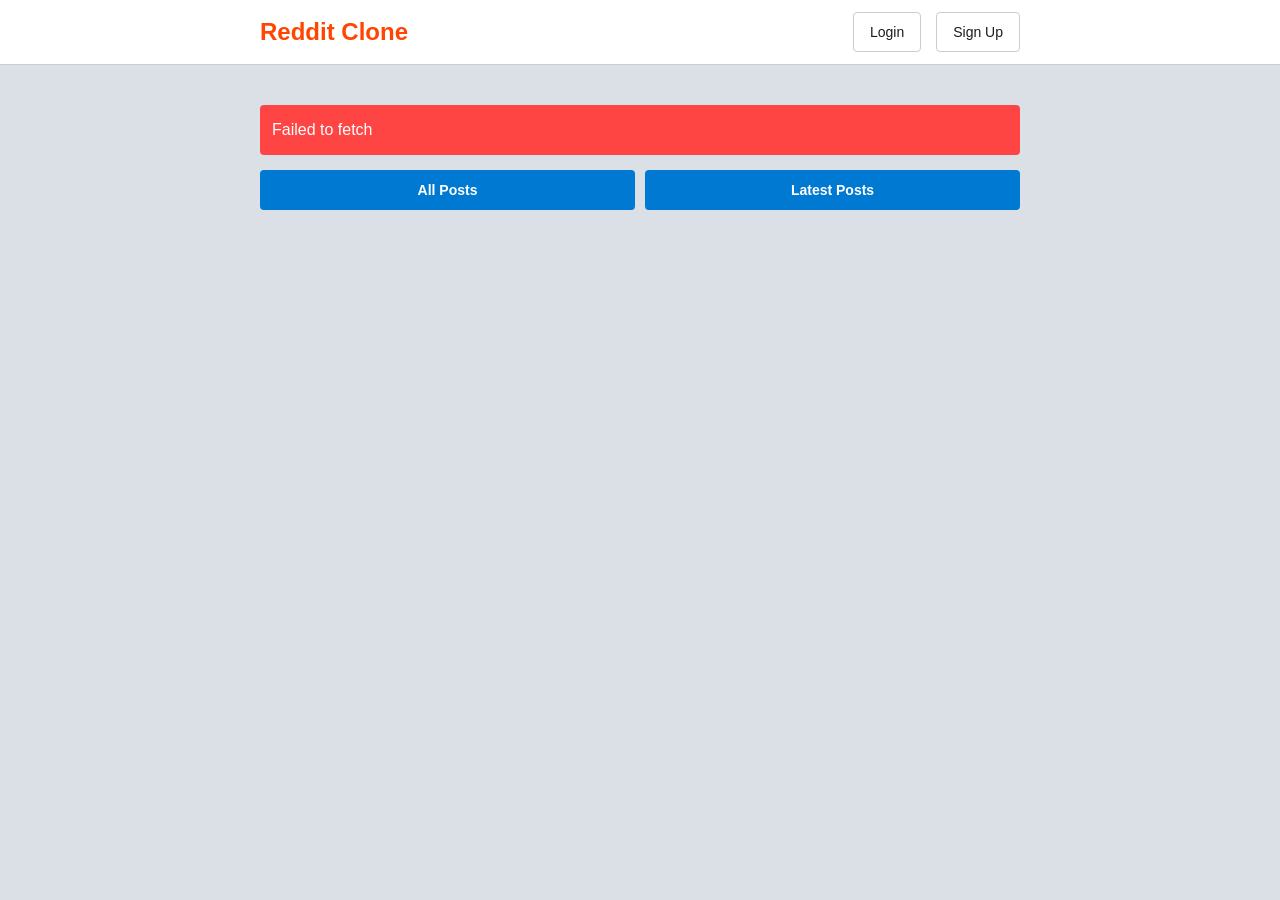
<file: frontend/index.html>
<!DOCTYPE html>
<html lang="en">
<head>
  <meta charset="UTF-8">
  <meta name="viewport" content="width=device-width, initial-scale=1.0">
  <title>Reddit Clone</title>
  <link rel="stylesheet" href="style.css">
</head>
<body>
  <header>
    <div class="header-content">
      <a href="index.html" class="logo">Reddit Clone</a>
      <nav id="nav"></nav>
    </div>
  </header>
  <div class="container">
    <div id="error"></div>
    <div id="create-post-section"></div>
    <div class="action-buttons">
      <button onclick="loadAll()">All Posts</button>
      <button onclick="loadLatest()">Latest Posts</button>
    </div>
    <div id="loading">Loading posts...</div>
    <div id="posts"></div>
  </div>
  <div id="edit-modal" class="modal">
    <div class="modal-content">
      <div class="modal-header">
        <h3>Edit Post</h3>
        <span class="close" onclick="closeModal()">&times;</span>
      </div>
      <form id="edit-form">
        <input type="hidden" id="edit-id">
        <input type="text" id="edit-title" placeholder="Title" required>
        <textarea id="edit-content" placeholder="Content" required></textarea>
        <input type="text" id="edit-subreddit" placeholder="Subreddit" required>
        <button type="submit">Update Post</button>
      </form>
    </div>
  </div>
  <script type="module">
    import { loadAllPosts, loadLatestPosts, handleCreatePost, handleUpdatePost, logout } from './script.js';
    
    const token = localStorage.getItem('token');
    const username = localStorage.getItem('username');
    
    const nav = document.getElementById('nav');
    if (token) {
      nav.innerHTML = `
        <a href="profile.html?user=${username}">Profile</a>
        <button onclick="logoutUser()">Logout</button>
      `;
      document.getElementById('create-post-section').innerHTML = `
        <div class="create-post">
          <h3>Create Post</h3>
          <form id="create-form">
            <input type="text" id="post-title" placeholder="Title" required>
            <textarea id="post-content" placeholder="Content" required></textarea>
            <input type="text" id="post-subreddit" placeholder="Subreddit (e.g. r/programming)" required>
            <button type="submit">Post</button>
          </form>
        </div>
      `;
      document.getElementById('create-form').addEventListener('submit', handleCreatePost);
    } else {
      nav.innerHTML = `
        <a href="login.html">Login</a>
        <a href="signup.html">Sign Up</a>
      `;
    }
    
    window.loadAll = loadAllPosts;
    window.loadLatest = loadLatestPosts;
    window.logoutUser = logout;
    
    document.getElementById('edit-form').addEventListener('submit', handleUpdatePost);
    loadAllPosts();
  </script>
</body>
</html>
</file>
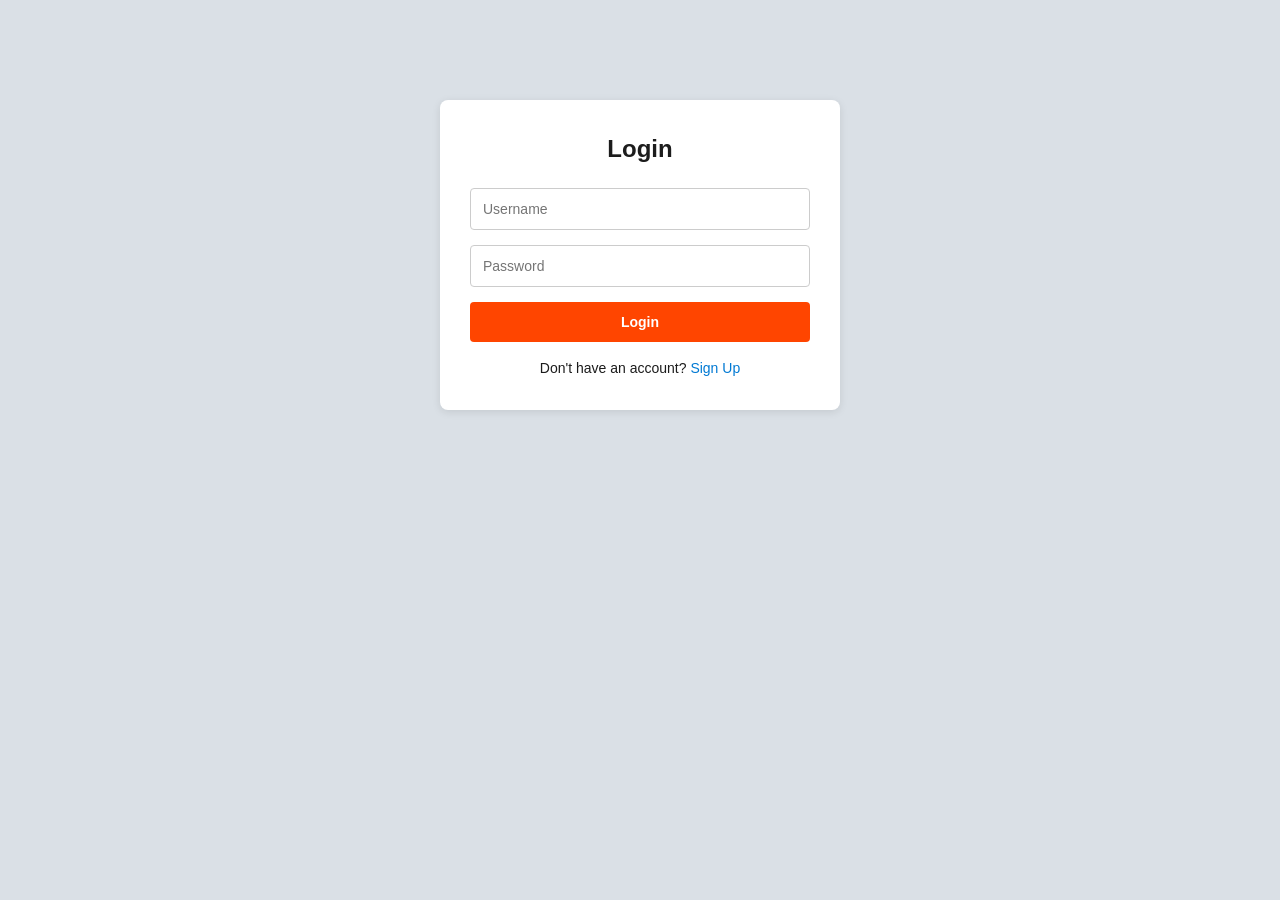
<file: frontend/login.html>
<!DOCTYPE html>
<html lang="en">
<head>
  <meta charset="UTF-8">
  <meta name="viewport" content="width=device-width, initial-scale=1.0">
  <title>Login - Reddit Clone</title>
  <link rel="stylesheet" href="style.css">
</head>
<body>
  <div class="auth-container">
    <h2>Login</h2>
    <div id="error"></div>
    <form id="login-form">
      <input type="text" id="username" placeholder="Username" required>
      <input type="password" id="password" placeholder="Password" required>
      <button type="submit">Login</button>
    </form>
    <div class="auth-link">
      Don't have an account? <a href="signup.html">Sign Up</a>
    </div>
  </div>
  <script type="module">
    import { handleLogin } from './script.js';
    document.getElementById('login-form').addEventListener('submit', handleLogin);
  </script>
</body>
</html>
</file>
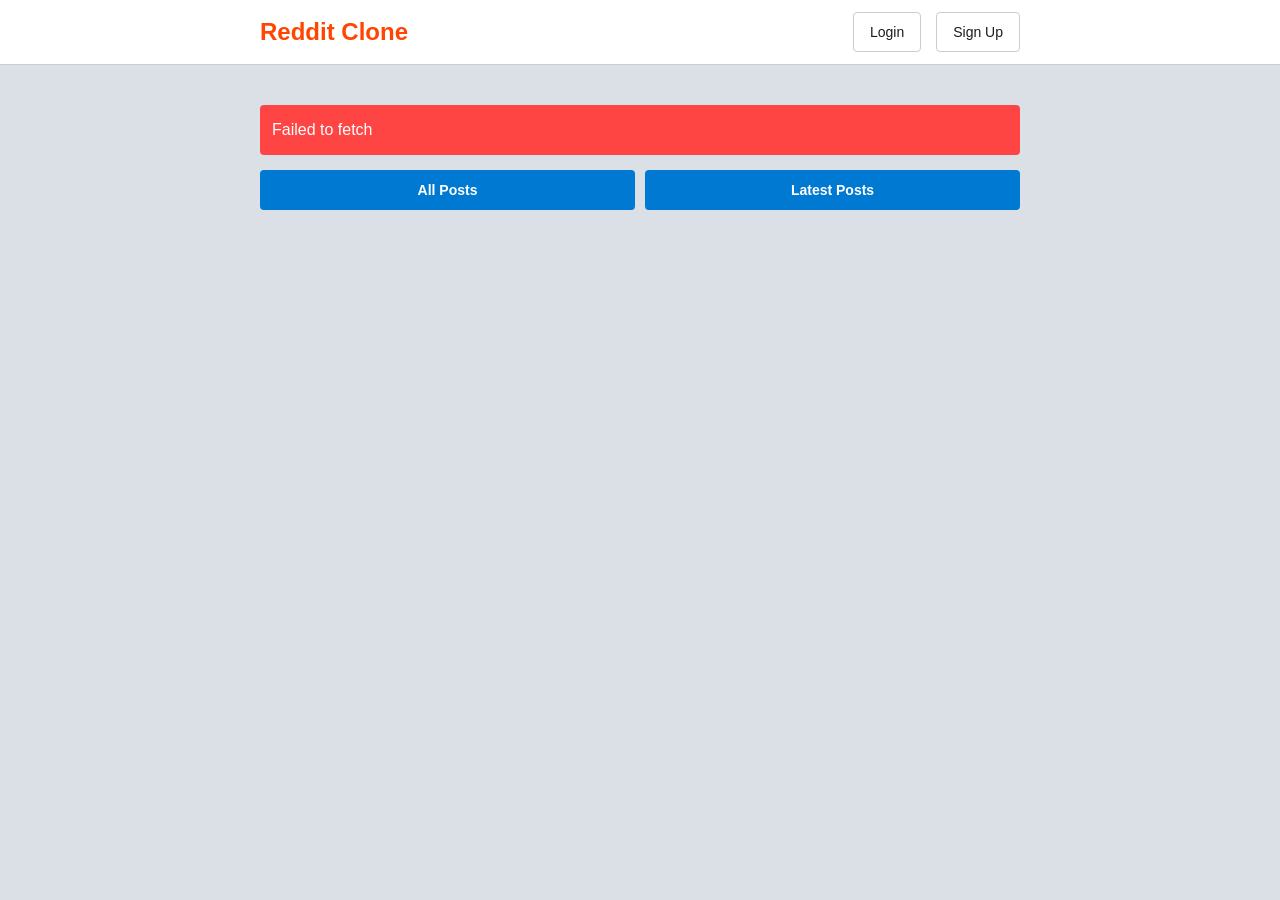
<file: frontend/profile.html>
<!DOCTYPE html>
<html lang="en">
<head>
  <meta charset="UTF-8">
  <meta name="viewport" content="width=device-width, initial-scale=1.0">
  <title>User Profile - Reddit Clone</title>
  <link rel="stylesheet" href="style.css">
</head>
<body>
  <header>
    <div class="header-content">
      <a href="index.html" class="logo">Reddit Clone</a>
      <nav id="nav"></nav>
    </div>
  </header>
  <div class="container">
    <div class="profile-header">
      <h2 id="profile-username"></h2>
    </div>
    <div id="error"></div>
    <div id="loading">Loading posts...</div>
    <div id="posts"></div>
  </div>
  <div id="edit-modal" class="modal">
    <div class="modal-content">
      <div class="modal-header">
        <h3>Edit Post</h3>
        <span class="close" onclick="closeModal()">&times;</span>
      </div>
      <form id="edit-form">
        <input type="hidden" id="edit-id">
        <input type="text" id="edit-title" placeholder="Title" required>
        <textarea id="edit-content" placeholder="Content" required></textarea>
        <input type="text" id="edit-subreddit" placeholder="Subreddit" required>
        <button type="submit">Update Post</button>
      </form>
    </div>
  </div>
  <script type="module">
    import { loadUserPosts, handleUpdatePost, logout } from './script.js';
    
    const params = new URLSearchParams(window.location.search);
    const username = params.get('user');
    
    if (!username) {
      window.location.href = 'index.html';
    }
    
    document.getElementById('profile-username').textContent = `u/${username}`;
    
    const token = localStorage.getItem('token');
    const currentUser = localStorage.getItem('username');
    
    const nav = document.getElementById('nav');
    if (token) {
      nav.innerHTML = `
        <a href="profile.html?user=${currentUser}">Profile</a>
        <button onclick="logoutUser()">Logout</button>
      `;
    } else {
      nav.innerHTML = `
        <a href="login.html">Login</a>
        <a href="signup.html">Sign Up</a>
      `;
    }
    
    window.logoutUser = logout;
    
    document.getElementById('edit-form').addEventListener('submit', handleUpdatePost);
    loadUserPosts(username);
  </script>
</body>
</html>
</file>
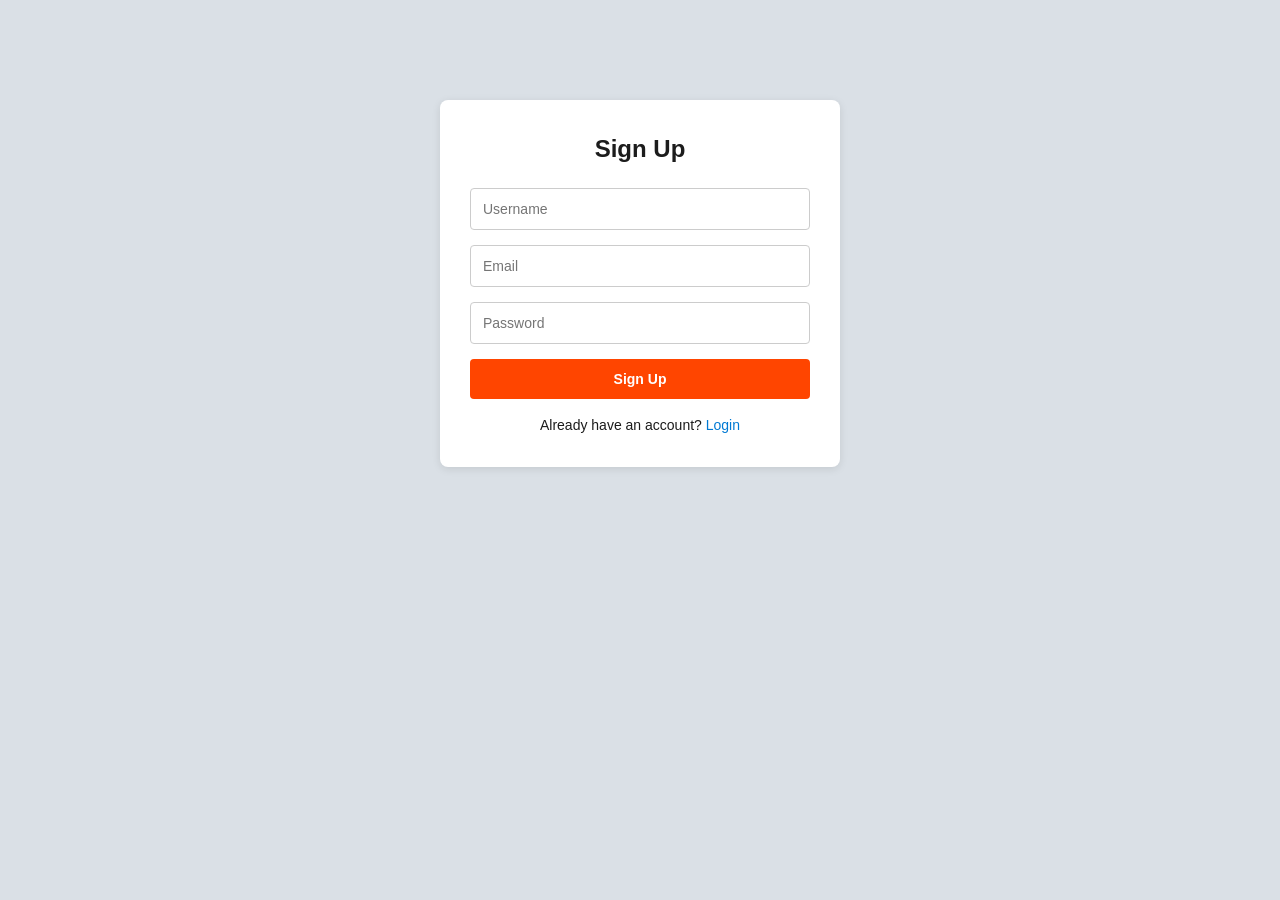
<file: frontend/signup.html>
<!DOCTYPE html>
<html lang="en">
<head>
  <meta charset="UTF-8">
  <meta name="viewport" content="width=device-width, initial-scale=1.0">
  <title>Sign Up - Reddit Clone</title>
  <link rel="stylesheet" href="style.css">
</head>
<body>
  <div class="auth-container">
    <h2>Sign Up</h2>
    <div id="error"></div>
    <form id="signup-form">
      <input type="text" id="username" placeholder="Username" required>
      <input type="email" id="email" placeholder="Email" required>
      <input type="password" id="password" placeholder="Password" required>
      <button type="submit">Sign Up</button>
    </form>
    <div class="auth-link">
      Already have an account? <a href="login.html">Login</a>
    </div>
  </div>
  <script type="module">
    import { handleSignup } from './script.js';
    document.getElementById('signup-form').addEventListener('submit', handleSignup);
  </script>
</body>
</html>
</file>
<file: frontend/style.css>
* {
  margin: 0;
  padding: 0;
  box-sizing: border-box;
}

body {
  font-family: -apple-system, BlinkMacSystemFont, 'Segoe UI', Arial, sans-serif;
  background: #dae0e6;
  color: #1c1c1c;
  line-height: 1.6;
}

.container {
  max-width: 800px;
  margin: 0 auto;
  padding: 20px;
}

header {
  background: #fff;
  border-bottom: 1px solid #ccc;
  padding: 12px 0;
  margin-bottom: 20px;
}

.header-content {
  max-width: 800px;
  margin: 0 auto;
  padding: 0 20px;
  display: flex;
  justify-content: space-between;
  align-items: center;
}

.logo {
  font-size: 24px;
  font-weight: bold;
  color: #ff4500;
  text-decoration: none;
}

nav {
  display: flex;
  gap: 15px;
}

nav a, nav button {
  text-decoration: none;
  color: #1c1c1c;
  padding: 8px 16px;
  border-radius: 4px;
  background: none;
  border: 1px solid #ccc;
  cursor: pointer;
  font-size: 14px;
}

nav a:hover, nav button:hover {
  background: #f6f7f8;
}

.auth-container {
  max-width: 400px;
  margin: 100px auto;
  background: #fff;
  padding: 30px;
  border-radius: 8px;
  box-shadow: 0 2px 8px rgba(0,0,0,0.1);
}

.auth-container h2 {
  margin-bottom: 20px;
  text-align: center;
}

form {
  display: flex;
  flex-direction: column;
  gap: 15px;
}

input {
  padding: 12px;
  border: 1px solid #ccc;
  border-radius: 4px;
  font-size: 14px;
}

button {
  padding: 12px;
  background: #ff4500;
  color: #fff;
  border: none;
  border-radius: 4px;
  cursor: pointer;
  font-size: 14px;
  font-weight: bold;
}

button:hover {
  background: #ff5722;
}

.create-post {
  background: #fff;
  padding: 20px;
  border-radius: 8px;
  margin-bottom: 20px;
}

.create-post h3 {
  margin-bottom: 15px;
}

.post-card {
  background: #fff;
  padding: 20px;
  border-radius: 8px;
  margin-bottom: 15px;
  border: 1px solid #ccc;
}

.post-card h3 {
  margin-bottom: 10px;
  color: #1c1c1c;
}

.post-card p {
  margin-bottom: 10px;
  color: #4a4a4a;
}

.post-meta {
  font-size: 12px;
  color: #787c7e;
}

.username {
  cursor: pointer;
  color: #0079d3;
}

.username:hover {
  text-decoration: underline;
}

.subreddit {
  font-weight: bold;
  color: #1c1c1c;
}

.post-actions {
  margin-top: 10px;
  display: flex;
  gap: 10px;
}

.post-actions button {
  padding: 6px 12px;
  font-size: 12px;
  background: #0079d3;
}

.post-actions button:last-child {
  background: #ea0027;
}

#error {
  background: #ff4444;
  color: #fff;
  padding: 12px;
  border-radius: 4px;
  margin-bottom: 15px;
  display: none;
}

#loading {
  text-align: center;
  padding: 20px;
  display: none;
}

.modal {
  display: none;
  position: fixed;
  top: 0;
  left: 0;
  width: 100%;
  height: 100%;
  background: rgba(0,0,0,0.5);
  justify-content: center;
  align-items: center;
}

.modal-content {
  background: #fff;
  padding: 30px;
  border-radius: 8px;
  max-width: 500px;
  width: 90%;
}

.modal-header {
  display: flex;
  justify-content: space-between;
  align-items: center;
  margin-bottom: 20px;
}

.close {
  font-size: 28px;
  cursor: pointer;
  color: #787c7e;
}

textarea {
  padding: 12px;
  border: 1px solid #ccc;
  border-radius: 4px;
  font-size: 14px;
  font-family: inherit;
  resize: vertical;
  min-height: 100px;
}

.profile-header {
  background: #fff;
  padding: 20px;
  border-radius: 8px;
  margin-bottom: 20px;
}

.profile-header h2 {
  margin-bottom: 10px;
}

.auth-link {
  text-align: center;
  margin-top: 15px;
  font-size: 14px;
}

.auth-link a {
  color: #0079d3;
  text-decoration: none;
}

.auth-link a:hover {
  text-decoration: underline;
}

.action-buttons {
  display: flex;
  gap: 10px;
  margin-bottom: 20px;
}

.action-buttons button {
  flex: 1;
  background: #0079d3;
}
</file>
